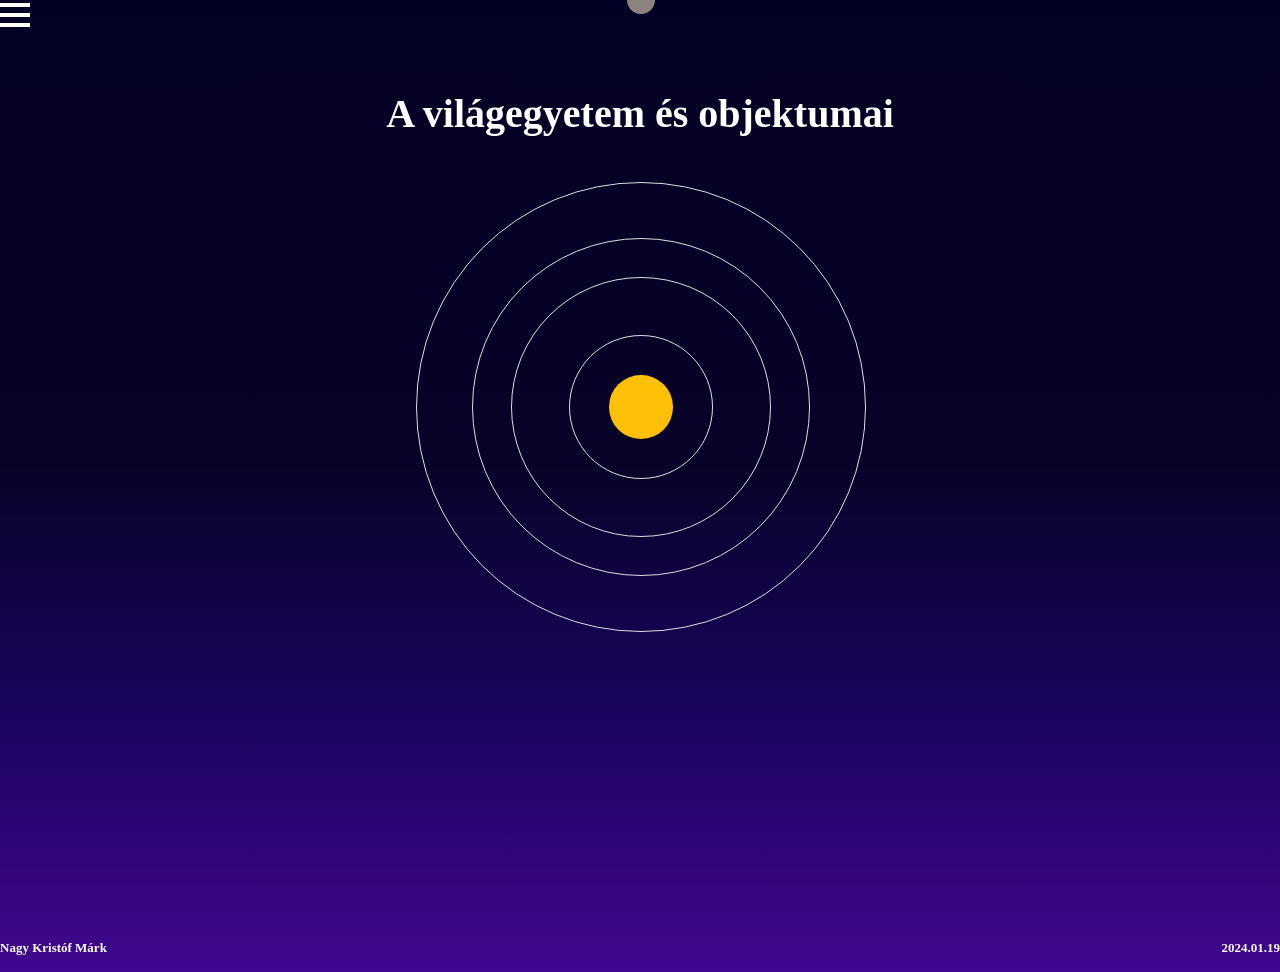
<file: index.html>
<!DOCTYPE html>
<html lang="en">
<head>
    <meta charset="UTF-8">
    <meta name="viewport" content="width=device-width, initial-scale=1.0">
    <link rel="stylesheet" href="minden.css">
    <link rel="stylesheet" href="index.css">
    <title>Világegyetem</title>
</head>
<body>
    <header>
        <div class="hambi">
            <span class="bar"></span>
            <span class="bar"></span>
            <span class="bar"></span>
        </div>
        <ul>
            <li><a href="index.html">Főoldal</a></li>
            <li><a href="exo.html">Exobolygók</a></li>
            <li><a href="obj.html">Objektumok</a></li>
            <li><a href="galéria.html">Galéria</a></li>
        </ul>
    </header>
    <main>
        <h1>A világegyetem és objektumai</h1>
        <div class="naprendszer">
            <div class="bolygo mars">
              <div class="bolygo fold">
                <div class="bolygo venusz">
                  <div class="bolygo merkur">
                    <div class="nap"></div>
                  </div>
                </div>
              </div>
            </div>
          </div>
    </main>
    <footer>
      <h3 class="nev">Nagy Kristóf Márk</h3>
      <h3 class="datum">2024.01.19</h3>
    </footer>
</body>
</html>
</file>
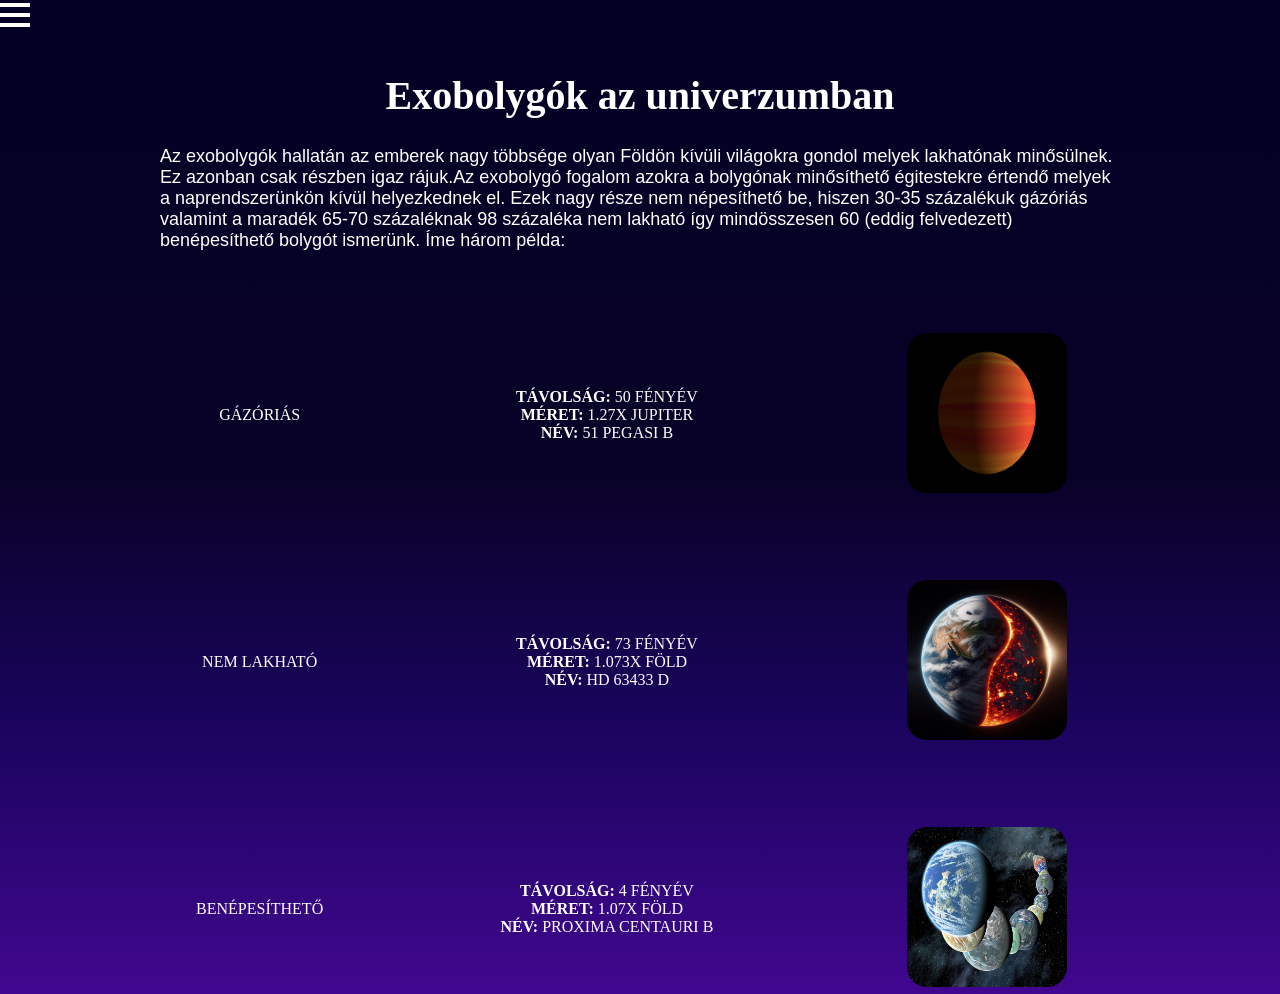
<file: exo.html>
<!DOCTYPE html>
<html lang="en">
<head>
    <meta charset="UTF-8">
    <meta name="viewport" content="width=device-width, initial-scale=1.0">
    <link rel="stylesheet" href="minden.css">
    <link rel="stylesheet" href="exo.css">
    <title>Exobolygók</title>
</head>
<body>
    <header>
        <div class="hambi">
            <span class="bar"></span>
            <span class="bar"></span>
            <span class="bar"></span>
        </div>
        <ul>
            <li><a href="index.html">Főoldal</a></li>
            <li><a href="exo.html">Exobolygók</a></li>
            <li><a href="obj.html">Objektumok</a></li>
            <li><a href="galéria.html">Galéria</a></li>
        </ul>
    </header>
    <main>
        <h1>Exobolygók az univerzumban</h1>
        <p>Az exobolygók hallatán az emberek nagy többsége olyan Földön kívüli világokra gondol melyek lakhatónak minősülnek. 
            Ez azonban csak részben igaz rájuk.Az exobolygó fogalom azokra a bolygónak minősíthető égitestekre értendő melyek 
            a naprendszerünkön kívül helyezkednek el. Ezek nagy része nem népesíthető be, hiszen 30-35 százalékuk gázóriás valamint a maradék 65-70 százaléknak 98 százaléka nem lakható így mindösszesen 60 (eddig felvedezett) benépesíthető bolygót ismerünk. Íme három példa:</p>

        <table>
            <tr>
                <td>Gázóriás</td>
                <td><b>Távolság:</b> 50 fényév <br><b>Méret:</b> 1.27x Jupiter <br><b>Név:</b> 51 Pegasi b </td>
                <td><a href="https://exoplanets.nasa.gov/exoplanet-catalog/7001/51-pegasi-b/" target="_blank"><img src="kepek/gasgiant.png" title="Gázóriás"></a></td>
            </tr>
            <tr>
                <td>Nem lakható</td>
                <td><b>Távolság:</b> 73 fényév <br><b>Méret:</b> 1.073x Föld <br><b>Név:</b> HD 63433 d </td>
                <td><a href="https://science.nasa.gov/universe/exoplanets/discovery-alert-earth-sized-planet-has-a-lava-hemisphere/" target="_blank"><img src="kepek/rocky.png" title="Nem lakható exobolygó"></a></td>
            </tr>
            <tr>
                <td>Benépesíthető</td>
                <td><b>Távolság:</b> 4 fényév <br><b>Méret:</b> 1.07x Föld <br><b>Név:</b> Proxima Centauri b </td>
                <td><a href="https://exoplanets.nasa.gov/exoplanet-catalog/7167/proxima-centauri-b/" target="_blank"><img src="kepek/6.png" title="Lakható exobolygó"></a></td>
            </tr>
        </table>
    </main>
    <footer></footer>
</body>
</html>
</file>
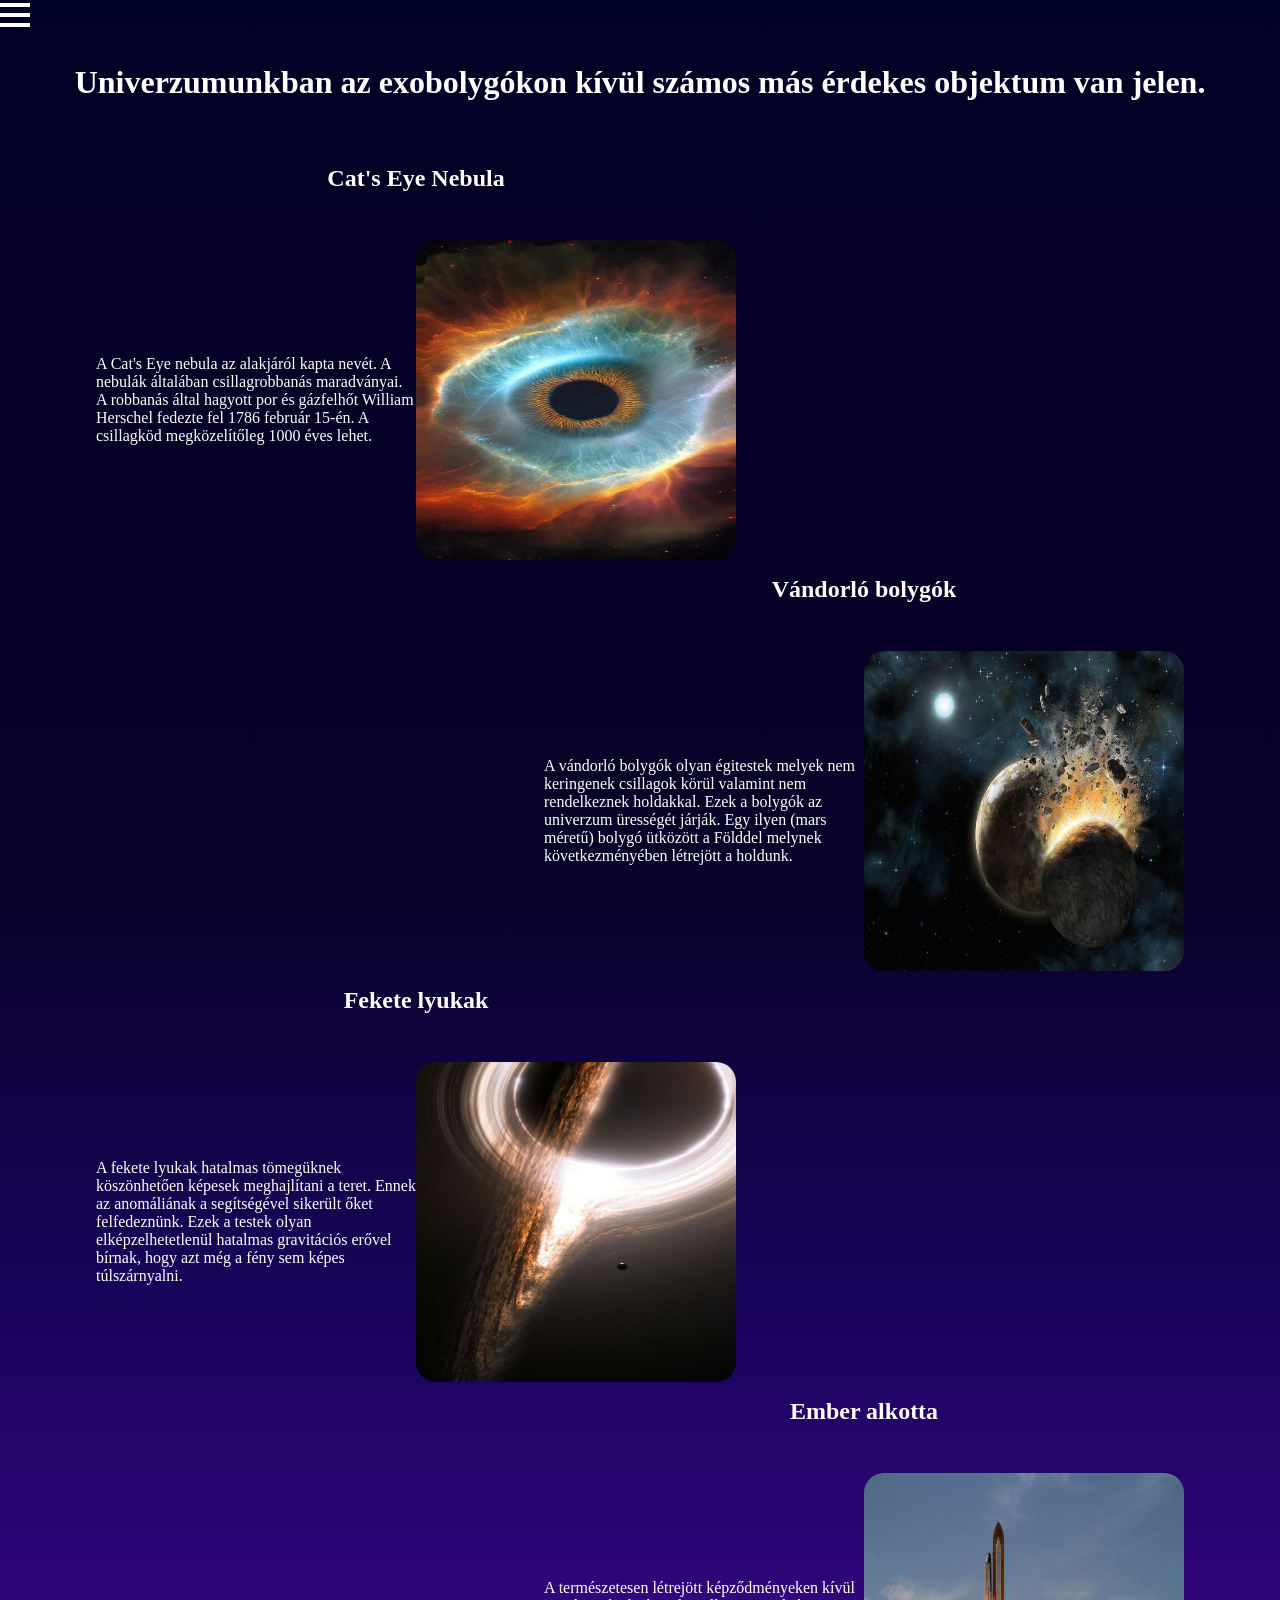
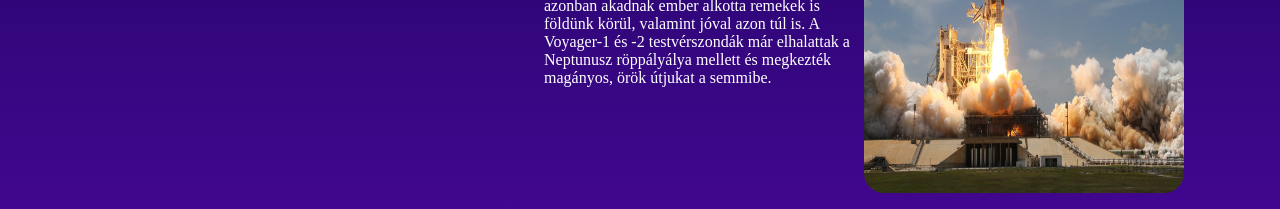
<file: obj.html>
<!DOCTYPE html>
<html lang="en">
<head>
    <meta charset="UTF-8">
    <meta name="viewport" content="width=device-width, initial-scale=1.0">
    <link rel="stylesheet" href="minden.css">
    <link rel="stylesheet" href="obj.css">
    <title>Objektumok</title>
</head>
<body>
    <header>
        <div class="hambi">
            <span class="bar"></span>
            <span class="bar"></span>
            <span class="bar"></span>
        </div>
        <ul>
            <li><a href="index.html">Főoldal</a></li>
            <li><a href="exo.html">Exobolygók</a></li>
            <li><a href="obj.html">Objektumok</a></li>
            <li><a href="galéria.html">Galéria</a></li>
        </ul>
    </header>
    <main>
        <h1>Univerzumunkban az exobolygókon kívül számos más érdekes objektum van jelen.</h1>
        <div class="container">
            <div class="left"><h2>Cat's Eye Nebula</h2><div class="sbs"><p>A Cat's Eye nebula az alakjáról kapta nevét. A nebulák általában csillagrobbanás maradványai. A robbanás által hagyott por és gázfelhőt William Herschel fedezte fel 1786 február 15-én. A csillagköd megközelítőleg 1000 éves lehet.</p><img src="kepek/2.png"></div></div>
            <div class="right"><h2>Vándorló bolygók</h2><div class="sbs"><p>A vándorló bolygók olyan égitestek melyek nem keringenek csillagok körül valamint nem rendelkeznek holdakkal. Ezek a bolygók az univerzum ürességét járják. Egy ilyen (mars méretű) bolygó ütközött a Földdel melynek következményében létrejött a holdunk.</p><img src="kepek/13.png"></div></div>
            <div class="left"><h2>Fekete lyukak</h2><div class="sbs"><p>A fekete lyukak hatalmas tömegüknek köszönhetően képesek meghajlítani a teret. Ennek az anomáliának a segítségével sikerült őket felfedeznünk. Ezek a testek olyan elképzelhetetlenül hatalmas gravitációs erővel bírnak, hogy azt még a fény sem képes túlszárnyalni.</p><img src="kepek/12.png"></div></div>
            <div class="right"><h2>Ember alkotta</h2><div class="sbs"><p>A természetesen létrejött képződményeken kívül azonban akadnak ember alkotta remekek is földünk körül, valamint jóval azon túl is. A Voyager-1 és -2 testvérszondák már elhalattak a Neptunusz röppályálya mellett és megkezték magányos, örök útjukat a semmibe.</p><img src="kepek/8.jpg"></div></div>
        </div>
    </main>
    <footer></footer>
</body>
</html>
</file>
<file: minden.css>
body {
    margin: 0;
    padding: 0;
    background-image: linear-gradient(180deg, rgba(2,0,36,1) 0%, rgba(9,2,40,1) 48%, rgba(25,4,92,1) 72%, rgba(65,7,143,1) 100%);
    background-size: 100% 100%;
}

main{
    overflow: hidden;
}

a{
    text-decoration: none;
    color:white;
    font-family: Arial, Helvetica, sans-serif;
}

ul{
    list-style: none;
    position:fixed;
    display:flex;
    width:100vw;
    height:8%;
    visibility: hidden;
    z-index:100;
    background-color: black;
    top:-2%
}

@media (max-width:650px){
    ul{
        width:100vw;
    }
    ul li{
        font-size: medium;
        margin:auto 1vw;
    }
}

li {
    font-size: larger;
    margin:auto auto;
}

li:hover{
    border-radius: 20px;
    padding:2vh;
    border:2px solid red;
}

.hambi {
    display: flex;
    position:fixed;
    margin-right:10%;
    flex-direction: column;
    cursor: pointer;
    z-index:99;
}

.bar {
    width: 30px;
    height: 4px;
    background-color: #ffffff;
    margin: 3px 0;
}

.hambi:hover ~ ul {
    visibility: visible;
}

ul:hover {
    visibility: visible;
}

::-webkit-scrollbar{
    width:10px;
    background-color:black;
}

::-webkit-scrollbar-thumb {
    background-image: linear-gradient(180deg, rgba(255,255,255,1) 62%, rgba(255,237,0,1) 79%, rgba(255,31,0,1) 100%);
    border-radius:100% 100% 40% 40%;
    transform: rotate(45deg);
    margin-top: 20px;
}
</file>
<file: index.css>
div {
    display:grid;
}

main {
    height: 98vh;
}

header{
    height:5vh;
}

footer{
    height:5vh;
}

.nev{
  color:white;
  font-size: small;
  float:left;
}

.datum{
  color:white;
  font-size: small;
  float:right;
}

h1 {
    margin:auto auto;
    text-align: center;
    color:white;
    font-size: 40px;
    padding-top:5vh;
    width: 65vw;
}



.naprendszer {
  width: 35vw;
  height: 35vw;
  padding-top: 5vh;
  margin:auto auto;
  overflow:visible;
}

@media (max-width:650px){
  .naprendszer{
    width:60vw;
    height:60vw;
    padding-top:10vh;
  }
    h1{
        font-size:20px;
    }
}

  .bolygo {
    display: flex;
    align-items: center;
    justify-content: center;
    border-radius: 50%;
    border: 1px solid #dedede;
    animation-name: rotatePlanet;
    animation-timing-function: linear;
    animation-iteration-count: infinite;
    animation-duration: 15s;
    overflow:visible;
}
  
  .bolygo:after {
    content: '';
    border-radius: 50%;
    position: absolute;
}
  
  .mars {
    width: 100%;
    height: 100%;
    animation-duration: 25s;
}
  
  .mars:after {
    width: 1.8rem;
    height: 1.8rem;
    top: -15px;
    background: #8a8380;
}
  
  .fold {
    width: 75%;
    height: 75%;
    animation-duration: 18s;
}
  
  .fold:after {
    width: 1.3rem;
    height: 1.3rem;
    top: -10px;
    background: #ab711d;
}
  
  .venusz {
    width: 77%;
    height: 77%;
    animation-duration: 13s;
}
  
  .venusz:after {
    width: 0.9rem;
    height: 0.9rem;
    top: -8px;
    background: #ffddab;
}
  
  .merkur {
    width: 55%;
    height: 55%;
    animation-duration: 9s;
}
  
  .merkur:after {
    width: 0.6rem;
    height: 0.6rem;
    top: -6px;
    background: #82c8ff;
}
  
  .nap {
    width: 45%;
    height: 44.5%;
    background: #ffc107;
    border-radius: 50%;
}
  
@keyframes rotatePlanet {
    from {
      transform: rotate(0);
    }
    to {
      transform: rotate(360deg);
    }
  }
</file>
<file: exo.css>
html{
    color:white;
}

h1 {
    text-align: center;
    position: relative;
    color:white;
    font-size: 40px;
    padding-top:5vh;
}

p{
    color:white;
    font-size: large;
    font-family:'Segoe UI', Tahoma, Geneva, Verdana, sans-serif;
    margin:auto auto;
    width:75%;
}

table{
    margin:auto auto;
    width:80%;
    height:80%;
    text-align: center;
    align-items:center
}

table td{
    position: relative;
    padding-top: 5rem;
    text-transform: uppercase;
}

table img{
    width:10rem;
    height:10rem;
    border-radius: 20px;
}

@media (max-width:650px){
    table td{
        text-transform: capitalize;
        line-height: 20px;
        padding: 4vw;
    }


}
</file>
<file: obj.css>
html {
    color:white;
}

h1{
    text-align: center;
    margin: auto auto;
    padding-top:4rem;
    padding-bottom:4rem;
}

h2{
    text-align: center;
    margin: auto auto;
}

p{
    width:20rem;
    margin: auto auto;
}

.left{
    float:left;
    margin-left:5rem;
}

.right{
    float:right;
    margin-right:5rem;
}

.sbs{
    margin-top:2rem;
    display:flex;
    padding:1rem;
}

img{
    width:20rem;
    height:20rem;
    border-radius: 20px;
}


@media (max-width:650px){
    .sbs{
        display:flex;
        flex-wrap: wrap;
    }

    .left,.right{
        margin:auto auto;
    }

    img{
        margin:auto auto;
    }

    p{
        padding-bottom:5vh;
        font-size: large;
    }
}
</file>
